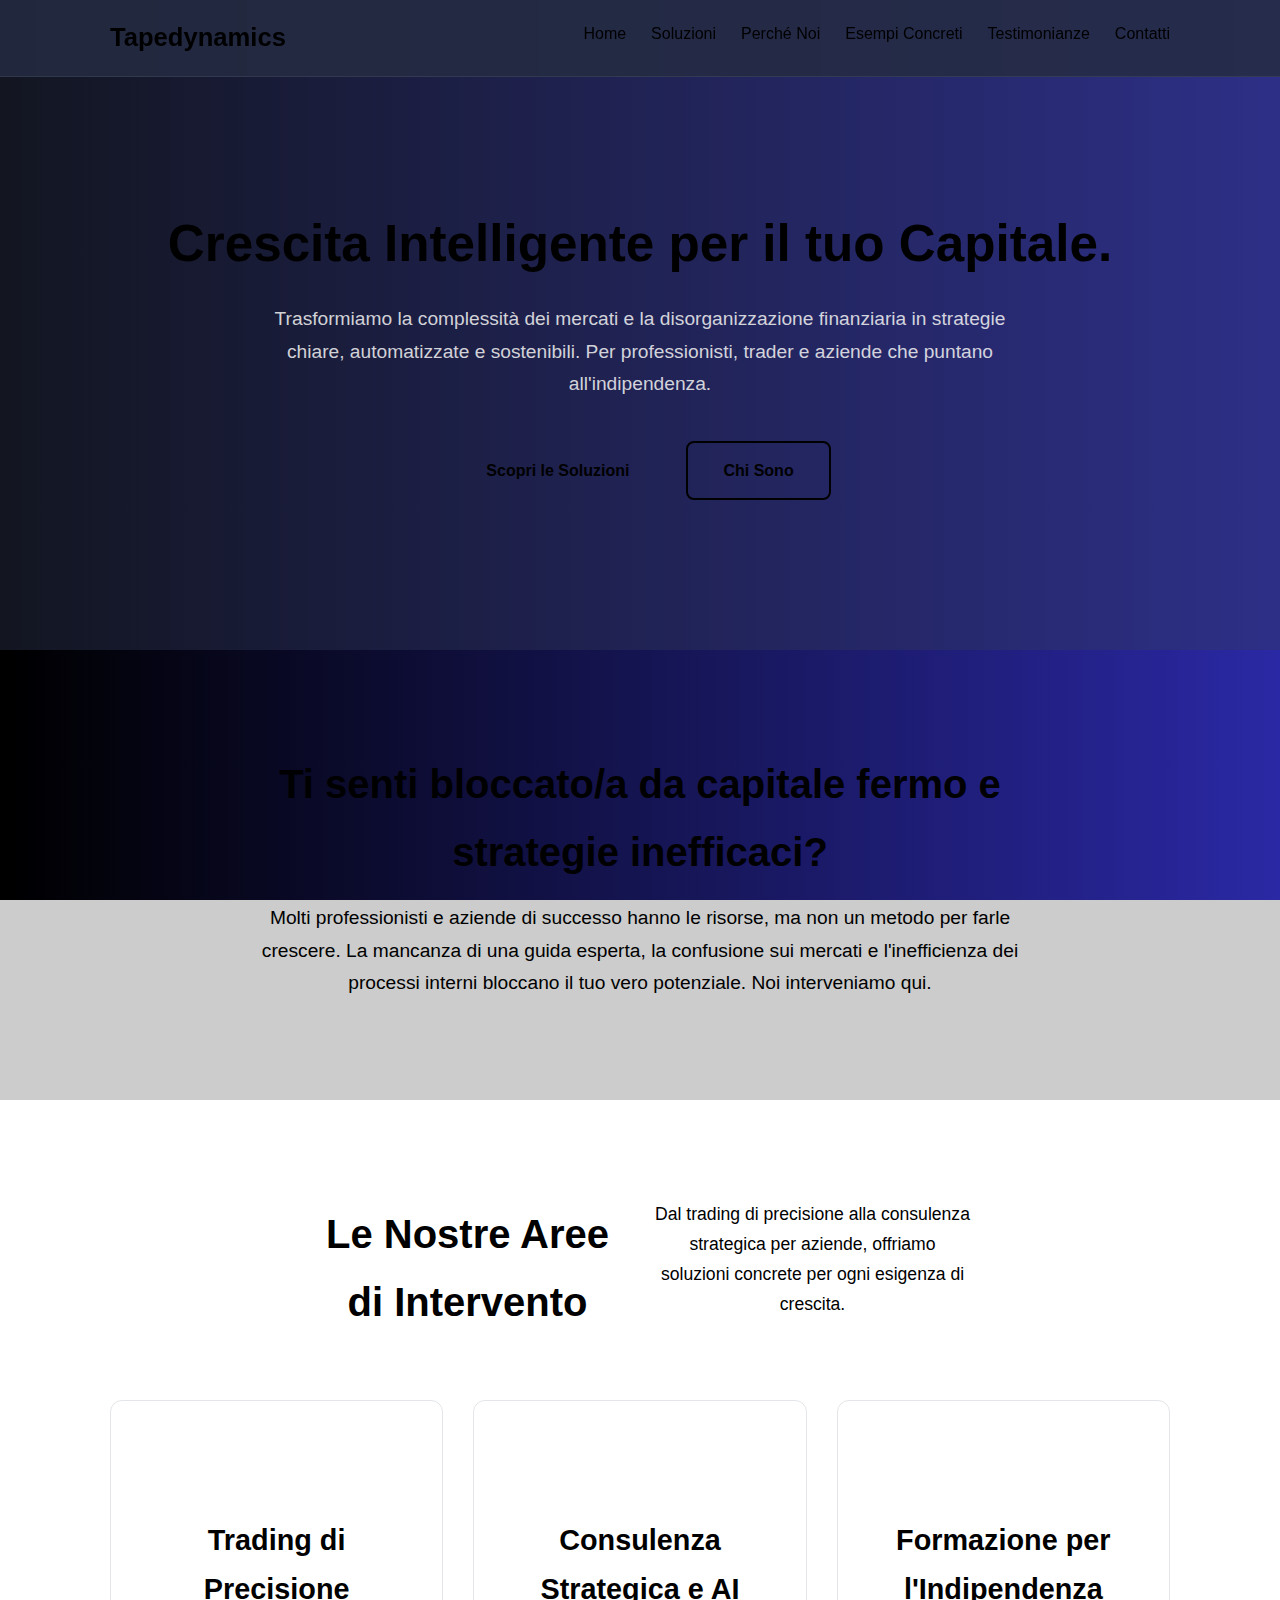
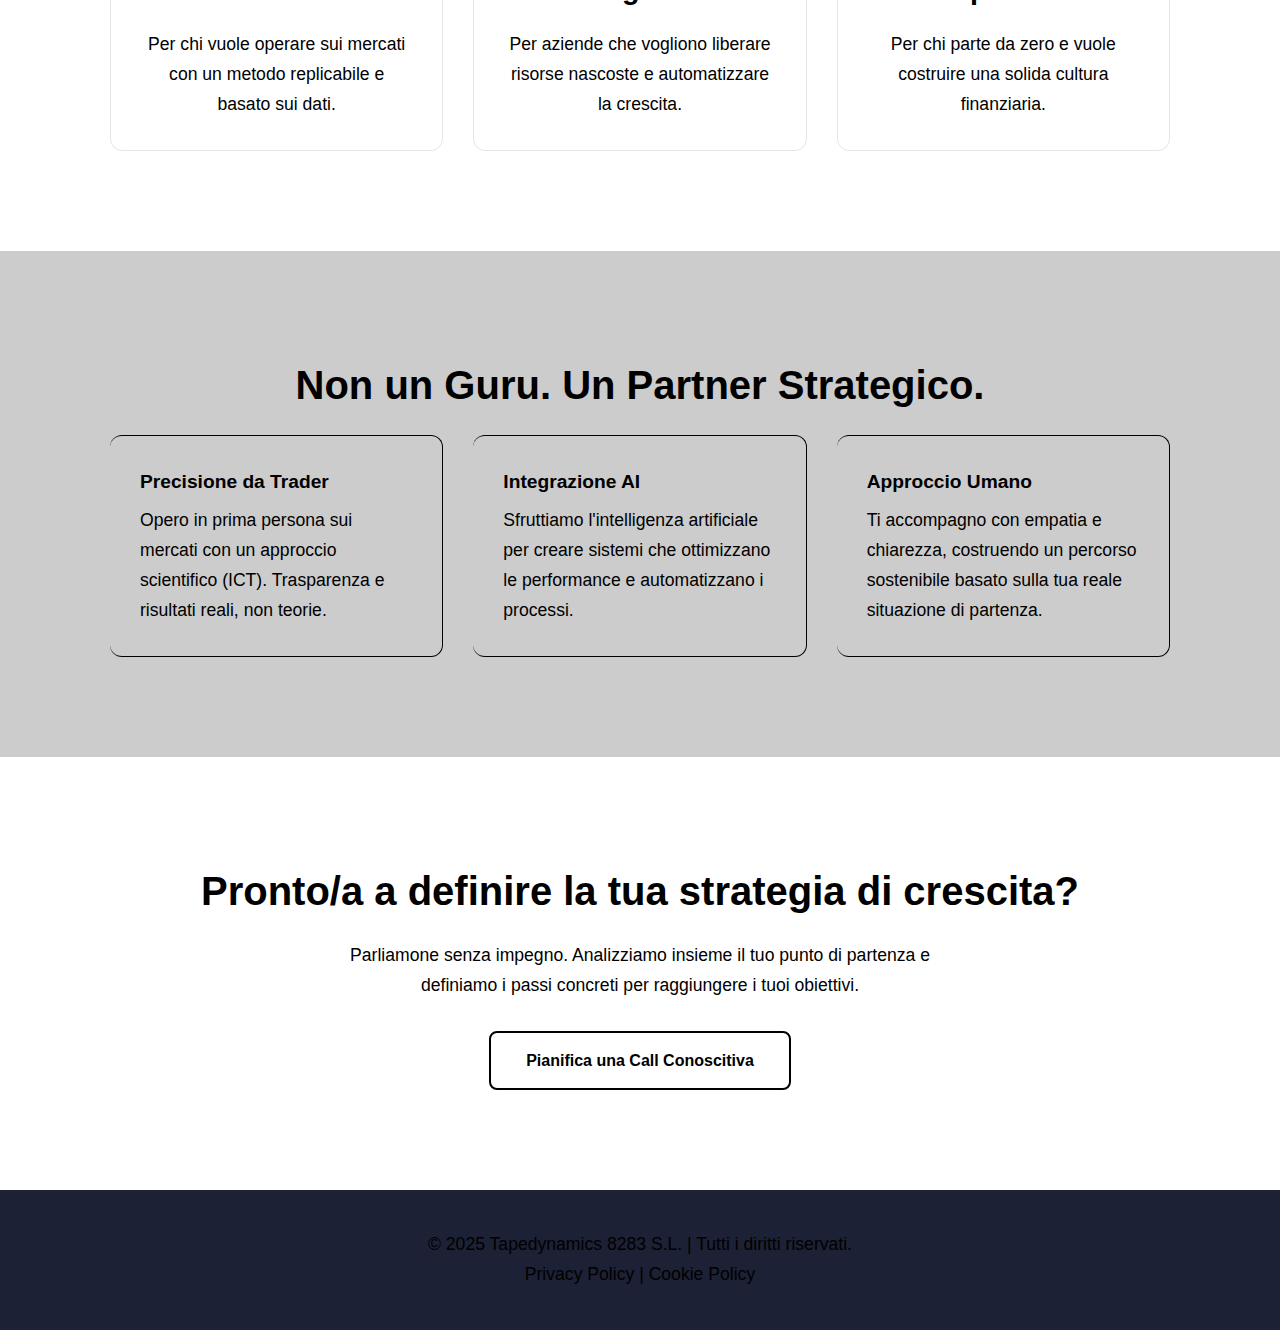
<file: index.html>
<!DOCTYPE html>
<html lang="it">
<head>
    <meta charset="UTF-8">
    <meta name="viewport" content="width=device-width, initial-scale=1.0">
    <title>Tapedynamics - Crescita Intelligente per il tuo Capitale</title>
    <link rel="stylesheet" href="css/style.css">
</head>
<body>

    <!-- Header di Navigazione (Comune a tutte le pagine) -->
    <header class="main-header">
        <div class="container">
            <a href="index.html" class="logo">Tapedynamics</a>
            <nav class="main-nav">
                <ul>
                    <li><a href="index.html" class="active">Home</a></li>
                    <li><a href="soluzioni.html">Soluzioni</a></li>
                    <li><a href="perche-noi.html">Perché Noi</a></li>
                    <li><a href="esempi-concreti.html">Esempi Concreti</a></li>
                    <li><a href="testimonianze.html">Testimonianze</a></li>
                    <li><a href="contatti.html">Contatti</a></li>
                </ul>
            </nav>
        </div>
    </header>

    <main>
        <!-- Sezione Principale (Hero) -->
        <section id="home" class="hero-section">
            <div class="container">
                <h1>Crescita <span class="highlight-aqua">Intelligente</span> per il tuo Capitale.</h1>
                <p class="subtitle">Trasformiamo la complessità dei mercati e la disorganizzazione finanziaria in strategie chiare, automatizzate e <span class="highlight-green">sostenibili</span>. Per professionisti, trader e aziende che puntano all'indipendenza.</p>
                <div class="cta-buttons">
                    <a href="soluzioni.html" class="btn btn-primary">Scopri le Soluzioni</a>
                    <a href="perche-noi.html" class="btn btn-secondary">Chi Sono</a>
                </div>
            </div>
        </section>

        <!-- Sezione: Il Problema -->
        <section class="problem-section">
            <div class="container">
                <h2>Ti senti bloccato/a da capitale fermo e strategie inefficaci?</h2>
                <p>Molti professionisti e aziende di successo hanno le risorse, ma non un metodo per farle crescere. La mancanza di una guida esperta, la confusione sui mercati e l'inefficienza dei processi interni bloccano il tuo vero potenziale. Noi interveniamo qui.</p>
            </div>
        </section>

        <!-- Sezione: Le Soluzioni (Teaser) -->
        <section id="solutions" class="solutions-section">
             <div class="container section-intro">
                <h2>Le Nostre Aree di Intervento</h2>
                <p>Dal trading di precisione alla consulenza strategica per aziende, offriamo soluzioni concrete per ogni esigenza di crescita.</p>
            </div>
            <div class="container">
                <div class="solution-box">
                    <div class="solution-icon icon-cyan"></div>
                    <h3>Trading di Precisione</h3>
                    <p>Per chi vuole operare sui mercati con un metodo replicabile e basato sui dati.</p>
                </div>
                <div class="solution-box">
                    <div class="solution-icon icon-aqua"></div>
                    <h3>Consulenza Strategica e AI</h3>
                    <p>Per aziende che vogliono liberare risorse nascoste e automatizzare la crescita.</p>
                </div>
                <div class="solution-box">
                    <div class="solution-icon icon-green"></div>
                    <h3>Formazione per l'Indipendenza</h3>
                    <p>Per chi parte da zero e vuole costruire una solida cultura finanziaria.</p>
                </div>
            </div>
        </section>

        <!-- Sezione: I Differenziatori (Teaser) -->
        <section id="differentiators" class="differentiators-section">
            <div class="container">
                 <h2>Non un Guru. Un Partner Strategico.</h2>
                <div class="differentiator-grid">
                    <div class="differentiator-item">
                        <h4>Precisione da Trader</h4>
                        <p>Opero in prima persona sui mercati con un approccio scientifico (ICT). Trasparenza e risultati reali, non teorie.</p>
                    </div>
                    <div class="differentiator-item">
                        <h4>Integrazione AI</h4>
                        <p>Sfruttiamo l'intelligenza artificiale per creare sistemi che ottimizzano le performance e automatizzano i processi.</p>
                    </div>
                    <div class="differentiator-item">
                        <h4>Approccio Umano</h4>
                        <p>Ti accompagno con empatia e chiarezza, costruendo un percorso sostenibile basato sulla tua reale situazione di partenza.</p>
                    </div>
                </div>
            </div>
        </section>

        <!-- Sezione: Call to Action Finale -->
        <section id="contact" class="final-cta-section">
            <div class="container">
                <h2>Pronto/a a definire la tua strategia di crescita?</h2>
                <p>Parliamone senza impegno. Analizziamo insieme il tuo punto di partenza e definiamo i passi concreti per raggiungere i tuoi obiettivi.</p>
                <a href="contatti.html" class="btn btn-primary">Pianifica una Call Conoscitiva</a>
            </div>
        </section>
    </main>

    <!-- Footer (Comune a tutte le pagine) -->
    <footer class="main-footer">
        <div class="container">
            <p>&copy; 2025 Tapedynamics 8283 S.L. | Tutti i diritti riservati.</p>
            <p><a href="#">Privacy Policy</a> | <a href="#">Cookie Policy</a></p>
        </div>
    </footer>

</body>
</html>
<!-- ============================================================ -->
<!-- FINE FILE: index.html                                        -->
<!-- ============================================================ -->
</file>
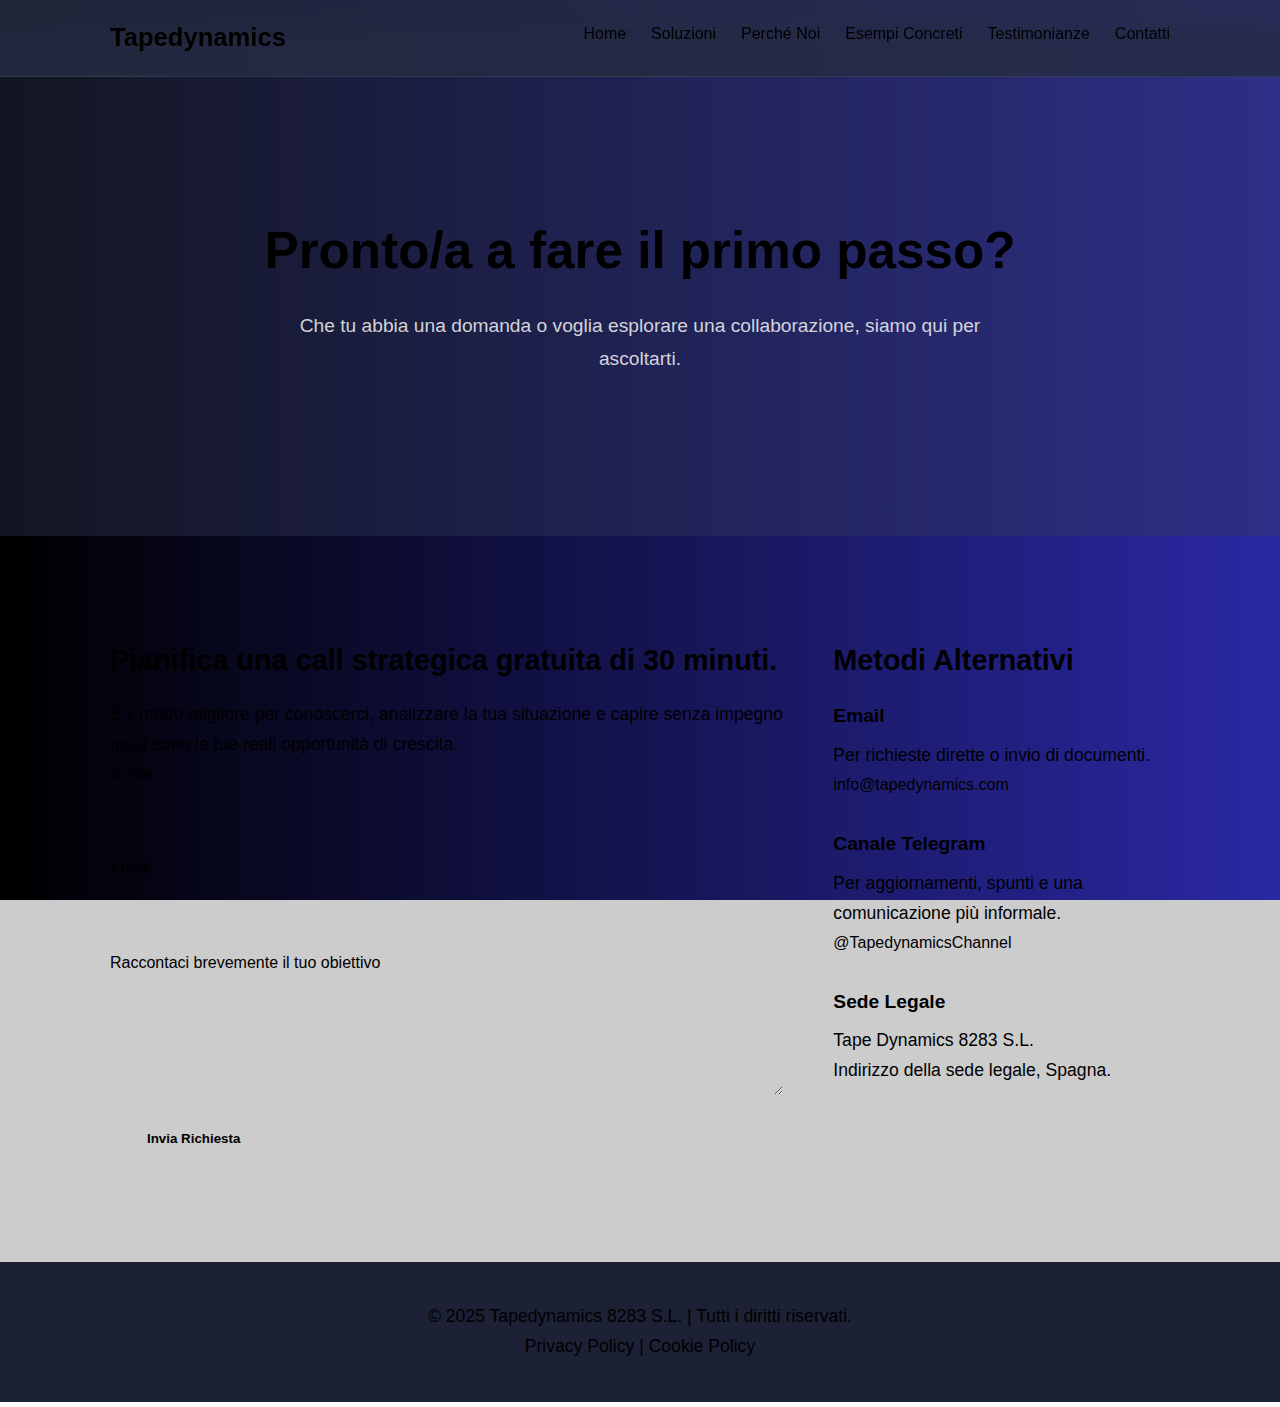
<file: contatti.html>
!-- ============================================================ -->
<!-- FILE: contatti.html                                          -->
<!-- ============================================================ -->
<!DOCTYPE html>
<html lang="it">
<head>
    <meta charset="UTF-8">
    <meta name="viewport" content="width=device-width, initial-scale=1.0">
    <title>Contatti - Tapedynamics</title>
    <link rel="stylesheet" href="css/style.css">
</head>
<body>

    <!-- Header di Navigazione -->
    <header class="main-header">
        <div class="container">
            <a href="index.html" class="logo">Tapedynamics</a>
            <nav class="main-nav">
                <ul>
                    <li><a href="index.html">Home</a></li>
                    <li><a href="soluzioni.html">Soluzioni</a></li>
                    <li><a href="perche-noi.html">Perché Noi</a></li>
                    <li><a href="esempi-concreti.html">Esempi Concreti</a></li>
                    <li><a href="testimonianze.html">Testimonianze</a></li>
                    <li><a href="contatti.html" class="active">Contatti</a></li>
                </ul>
            </nav>
        </div>
    </header>

    <main>
        <section class="page-hero-section">
            <div class="container">
                <h1>Pronto/a a fare il primo passo?</h1>
                <p class="subtitle">Che tu abbia una domanda o voglia esplorare una collaborazione, siamo qui per ascoltarti.</p>
            </div>
        </section>

        <section class="content-section">
            <div class="container contact-container">
                <div class="contact-form-wrapper">
                    <h3>Pianifica una call strategica gratuita di 30 minuti.</h3>
                    <p>È il modo migliore per conoscerci, analizzare la tua situazione e capire senza impegno quali sono le tue reali opportunità di crescita.</p>
                    <form class="contact-form">
                        <div class="form-group">
                            <label for="name">Nome</label>
                            <input type="text" id="name" name="name" required>
                        </div>
                        <div class="form-group">
                            <label for="email">Email</label>
                            <input type="email" id="email" name="email" required>
                        </div>
                        <div class="form-group">
                            <label for="message">Raccontaci brevemente il tuo obiettivo</label>
                            <textarea id="message" name="message" rows="5" required></textarea>
                        </div>
                        <button type="submit" class="btn btn-primary">Invia Richiesta</button>
                    </form>
                </div>
                <div class="contact-info-wrapper">
                    <h3>Metodi Alternativi</h3>
                    <div class="contact-info-item">
                        <h4>Email</h4>
                        <p>Per richieste dirette o invio di documenti.</p>
                        <a href="mailto:info@tapedynamics.com">info@tapedynamics.com</a>
                    </div>
                    <div class="contact-info-item">
                        <h4>Canale Telegram</h4>
                        <p>Per aggiornamenti, spunti e una comunicazione più informale.</p>
                        <a href="#">@TapedynamicsChannel</a>
                    </div>
                     <div class="contact-info-item">
                        <h4>Sede Legale</h4>
                        <p>Tape Dynamics 8283 S.L.</p>
                        <p>Indirizzo della sede legale, Spagna.</p>
                    </div>
                </div>
            </div>
        </section>

    </main>

    <!-- Footer -->
    <footer class="main-footer">
        <div class="container">
            <p>&copy; 2025 Tapedynamics 8283 S.L. | Tutti i diritti riservati.</p>
            <p><a href="#">Privacy Policy</a> | <a href="#">Cookie Policy</a></p>
        </div>
    </footer>

</body>
</html>
<!-- ============================================================ -->
<!-- FINE FILE: contatti.html                                     -->
<!-- ============================================================ -->
</file>
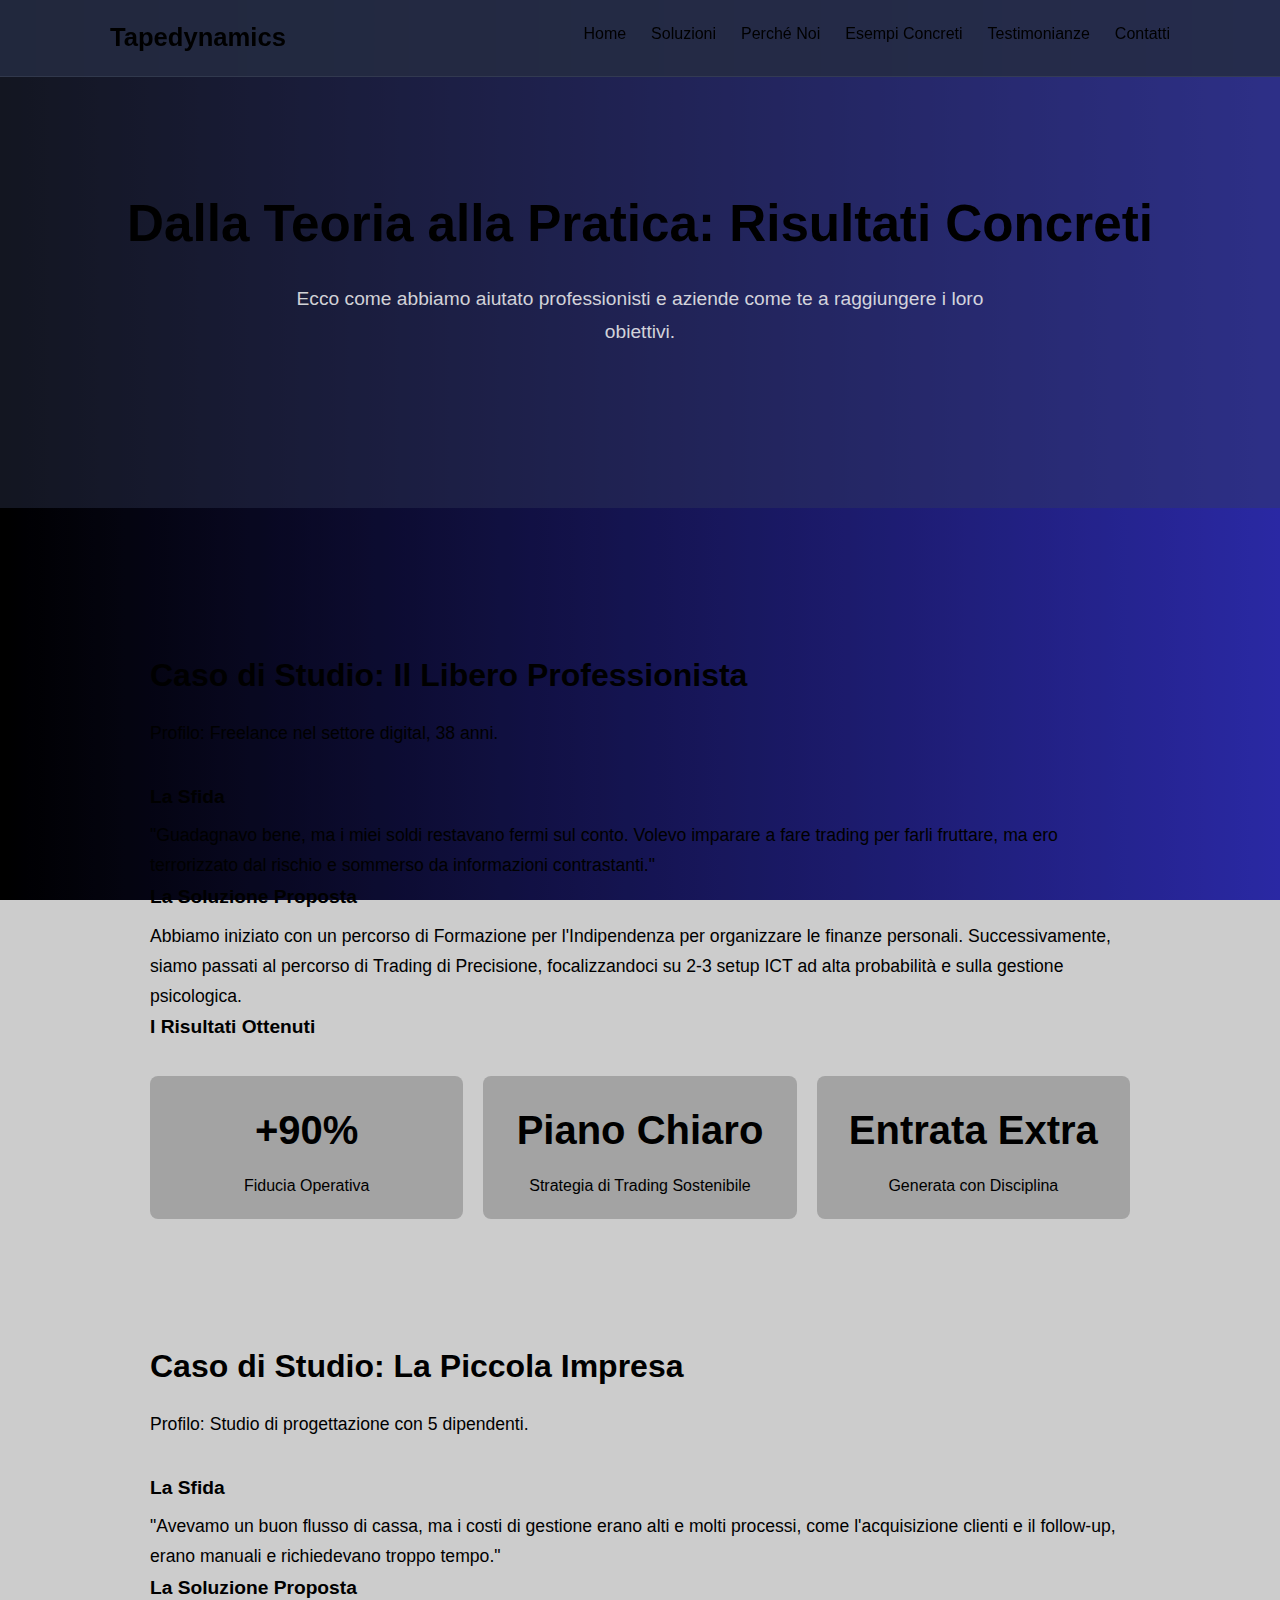
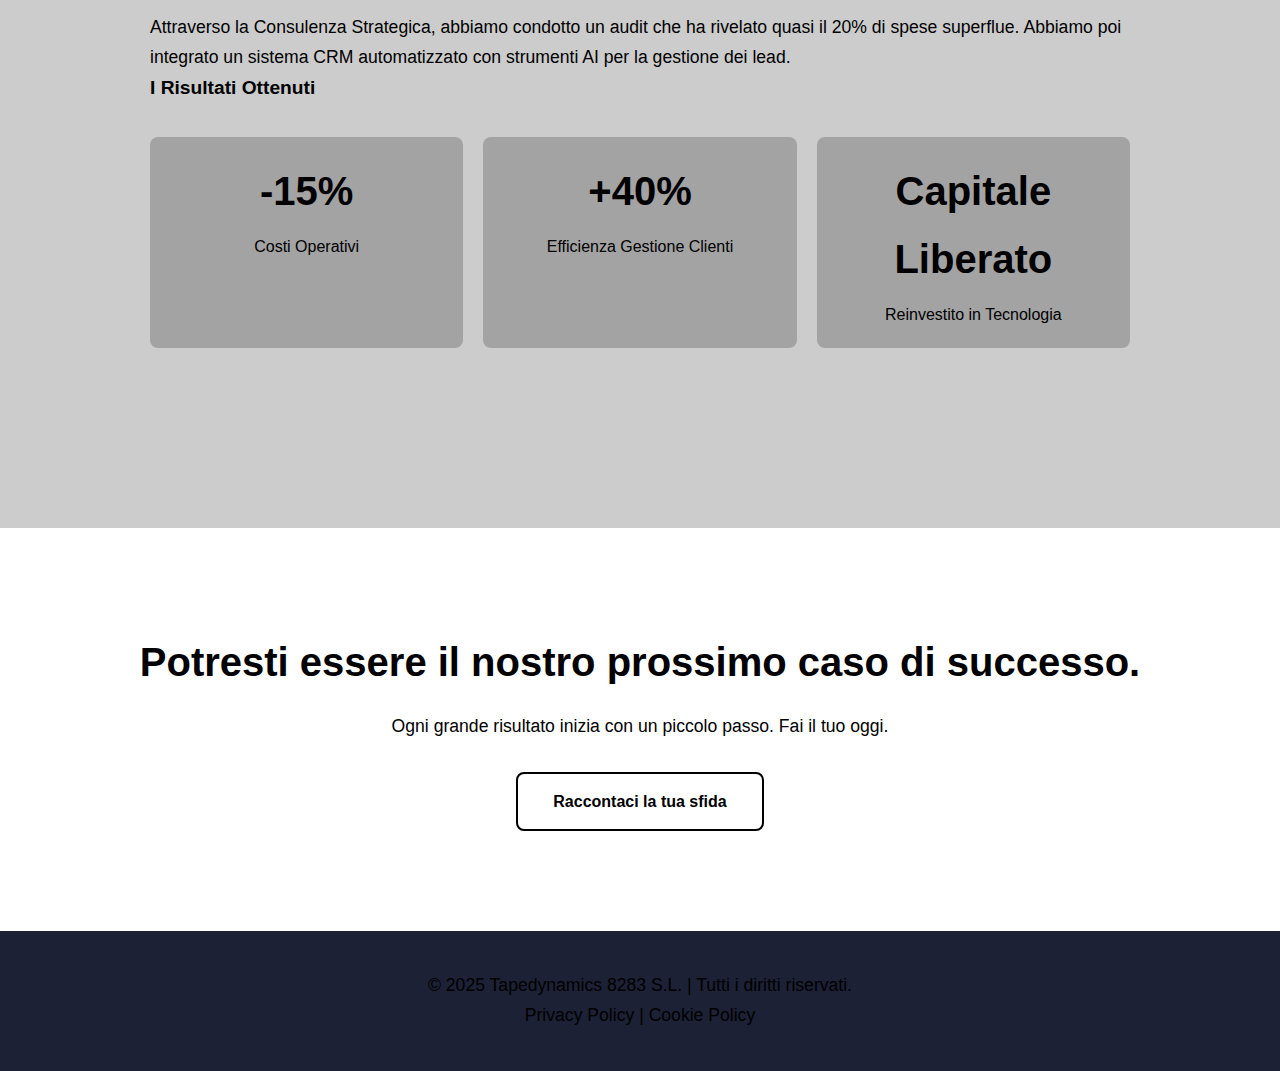
<file: esempi-concreti.html>
<!-- ============================================================ -->
<!-- FILE: esempi-concreti.html                                   -->
<!-- ============================================================ -->
<!DOCTYPE html>
<html lang="it">
<head>
    <meta charset="UTF-8">
    <meta name="viewport" content="width=device-width, initial-scale=1.0">
    <title>Esempi Concreti - Tapedynamics</title>
    <link rel="stylesheet" href="css/style.css">
</head>
<body>

    <!-- Header di Navigazione -->
    <header class="main-header">
        <div class="container">
            <a href="index.html" class="logo">Tapedynamics</a>
            <nav class="main-nav">
                <ul>
                    <li><a href="index.html">Home</a></li>
                    <li><a href="soluzioni.html">Soluzioni</a></li>
                    <li><a href="perche-noi.html">Perché Noi</a></li>
                    <li><a href="esempi-concreti.html" class="active">Esempi Concreti</a></li>
                    <li><a href="testimonianze.html">Testimonianze</a></li>
                    <li><a href="contatti.html">Contatti</a></li>
                </ul>
            </nav>
        </div>
    </header>

    <main>
        <section class="page-hero-section">
            <div class="container">
                <h1>Dalla Teoria alla Pratica: Risultati Concreti</h1>
                <p class="subtitle">Ecco come abbiamo aiutato professionisti e aziende come te a raggiungere i loro obiettivi.</p>
            </div>
        </section>

        <section class="content-section">
            <div class="container">
                <!-- Caso di Studio 1 -->
                <div class="case-study-box">
                    <h3>Caso di Studio: Il Libero Professionista</h3>
                    <p class="case-study-profile"><strong>Profilo:</strong> Freelance nel settore digital, 38 anni.</p>
                    <div class="case-study-content">
                        <h4>La Sfida</h4>
                        <p>"Guadagnavo bene, ma i miei soldi restavano fermi sul conto. Volevo imparare a fare trading per farli fruttare, ma ero terrorizzato dal rischio e sommerso da informazioni contrastanti."</p>
                        <h4>La Soluzione Proposta</h4>
                        <p>Abbiamo iniziato con un percorso di <strong>Formazione per l'Indipendenza</strong> per organizzare le finanze personali. Successivamente, siamo passati al percorso di <strong>Trading di Precisione</strong>, focalizzandoci su 2-3 setup ICT ad alta probabilità e sulla gestione psicologica.</p>
                        <h4>I Risultati Ottenuti</h4>
                        <div class="results-grid">
                            <div class="result-item">
                                <span class="result-value highlight-green">+90%</span>
                                <span class="result-label">Fiducia Operativa</span>
                            </div>
                            <div class="result-item">
                                <span class="result-value highlight-aqua">Piano Chiaro</span>
                                <span class="result-label">Strategia di Trading Sostenibile</span>
                            </div>
                             <div class="result-item">
                                <span class="result-value highlight-cyan">Entrata Extra</span>
                                <span class="result-label">Generata con Disciplina</span>
                            </div>
                        </div>
                    </div>
                </div>

                <!-- Caso di Studio 2 -->
                <div class="case-study-box">
                    <h3>Caso di Studio: La Piccola Impresa</h3>
                    <p class="case-study-profile"><strong>Profilo:</strong> Studio di progettazione con 5 dipendenti.</p>
                    <div class="case-study-content">
                        <h4>La Sfida</h4>
                        <p>"Avevamo un buon flusso di cassa, ma i costi di gestione erano alti e molti processi, come l'acquisizione clienti e il follow-up, erano manuali e richiedevano troppo tempo."</p>
                        <h4>La Soluzione Proposta</h4>
                        <p>Attraverso la <strong>Consulenza Strategica</strong>, abbiamo condotto un audit che ha rivelato quasi il 20% di spese superflue. Abbiamo poi integrato un sistema CRM automatizzato con strumenti AI per la gestione dei lead.</p>
                        <h4>I Risultati Ottenuti</h4>
                        <div class="results-grid">
                            <div class="result-item">
                                <span class="result-value highlight-green">-15%</span>
                                <span class="result-label">Costi Operativi</span>
                            </div>
                            <div class="result-item">
                                <span class="result-value highlight-aqua">+40%</span>
                                <span class="result-label">Efficienza Gestione Clienti</span>
                            </div>
                             <div class="result-item">
                                <span class="result-value highlight-cyan">Capitale Liberato</span>
                                <span class="result-label">Reinvestito in Tecnologia</span>
                            </div>
                        </div>
                    </div>
                </div>
            </div>
        </section>

        <!-- Sezione CTA -->
        <section class="final-cta-section">
            <div class="container">
                <h2>Potresti essere il nostro prossimo caso di successo.</h2>
                <p>Ogni grande risultato inizia con un piccolo passo. Fai il tuo oggi.</p>
                <a href="contatti.html" class="btn btn-primary">Raccontaci la tua sfida</a>
            </div>
        </section>
    </main>

    <!-- Footer -->
    <footer class="main-footer">
        <div class="container">
            <p>&copy; 2025 Tapedynamics 8283 S.L. | Tutti i diritti riservati.</p>
            <p><a href="#">Privacy Policy</a> | <a href="#">Cookie Policy</a></p>
        </div>
    </footer>

</body>
</html>
<!-- ============================================================ -->
<!-- FINE FILE: esempi-concreti.html                              -->
<!-- ============================================================ -->
</file>
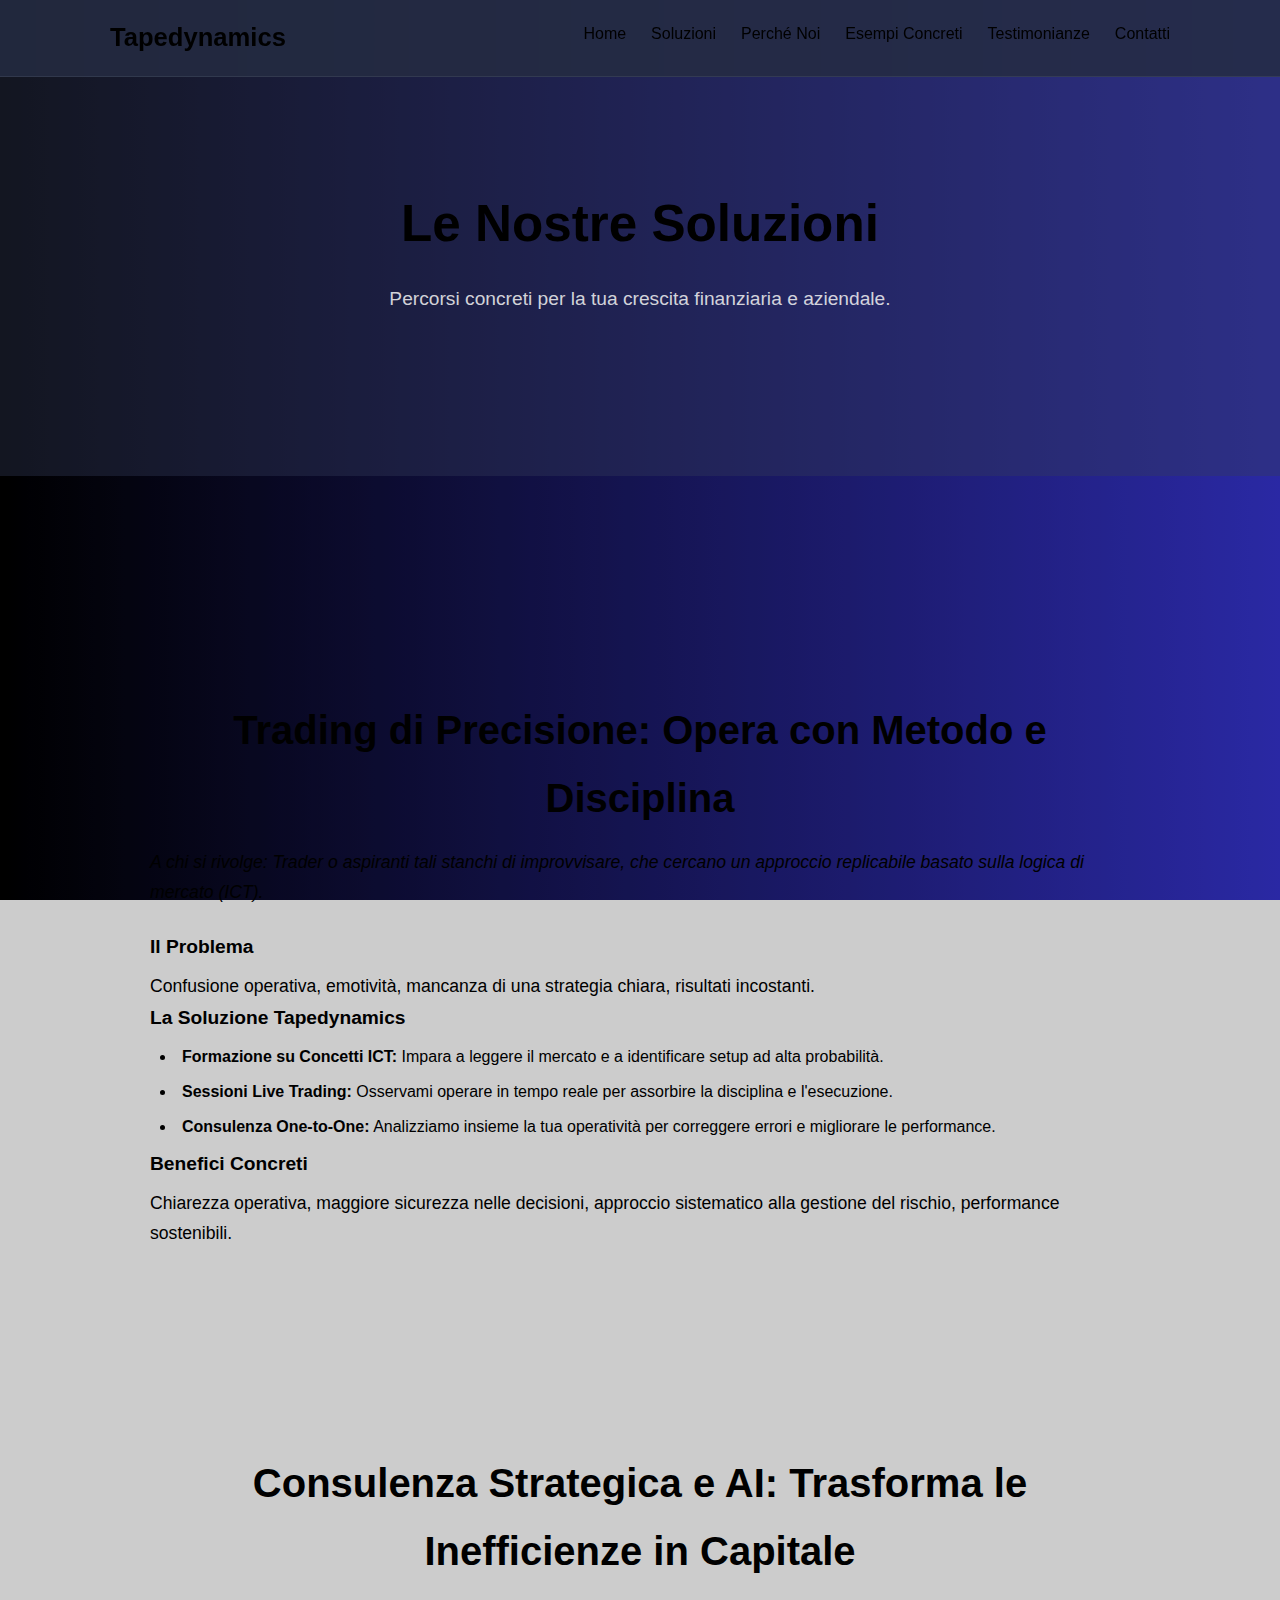
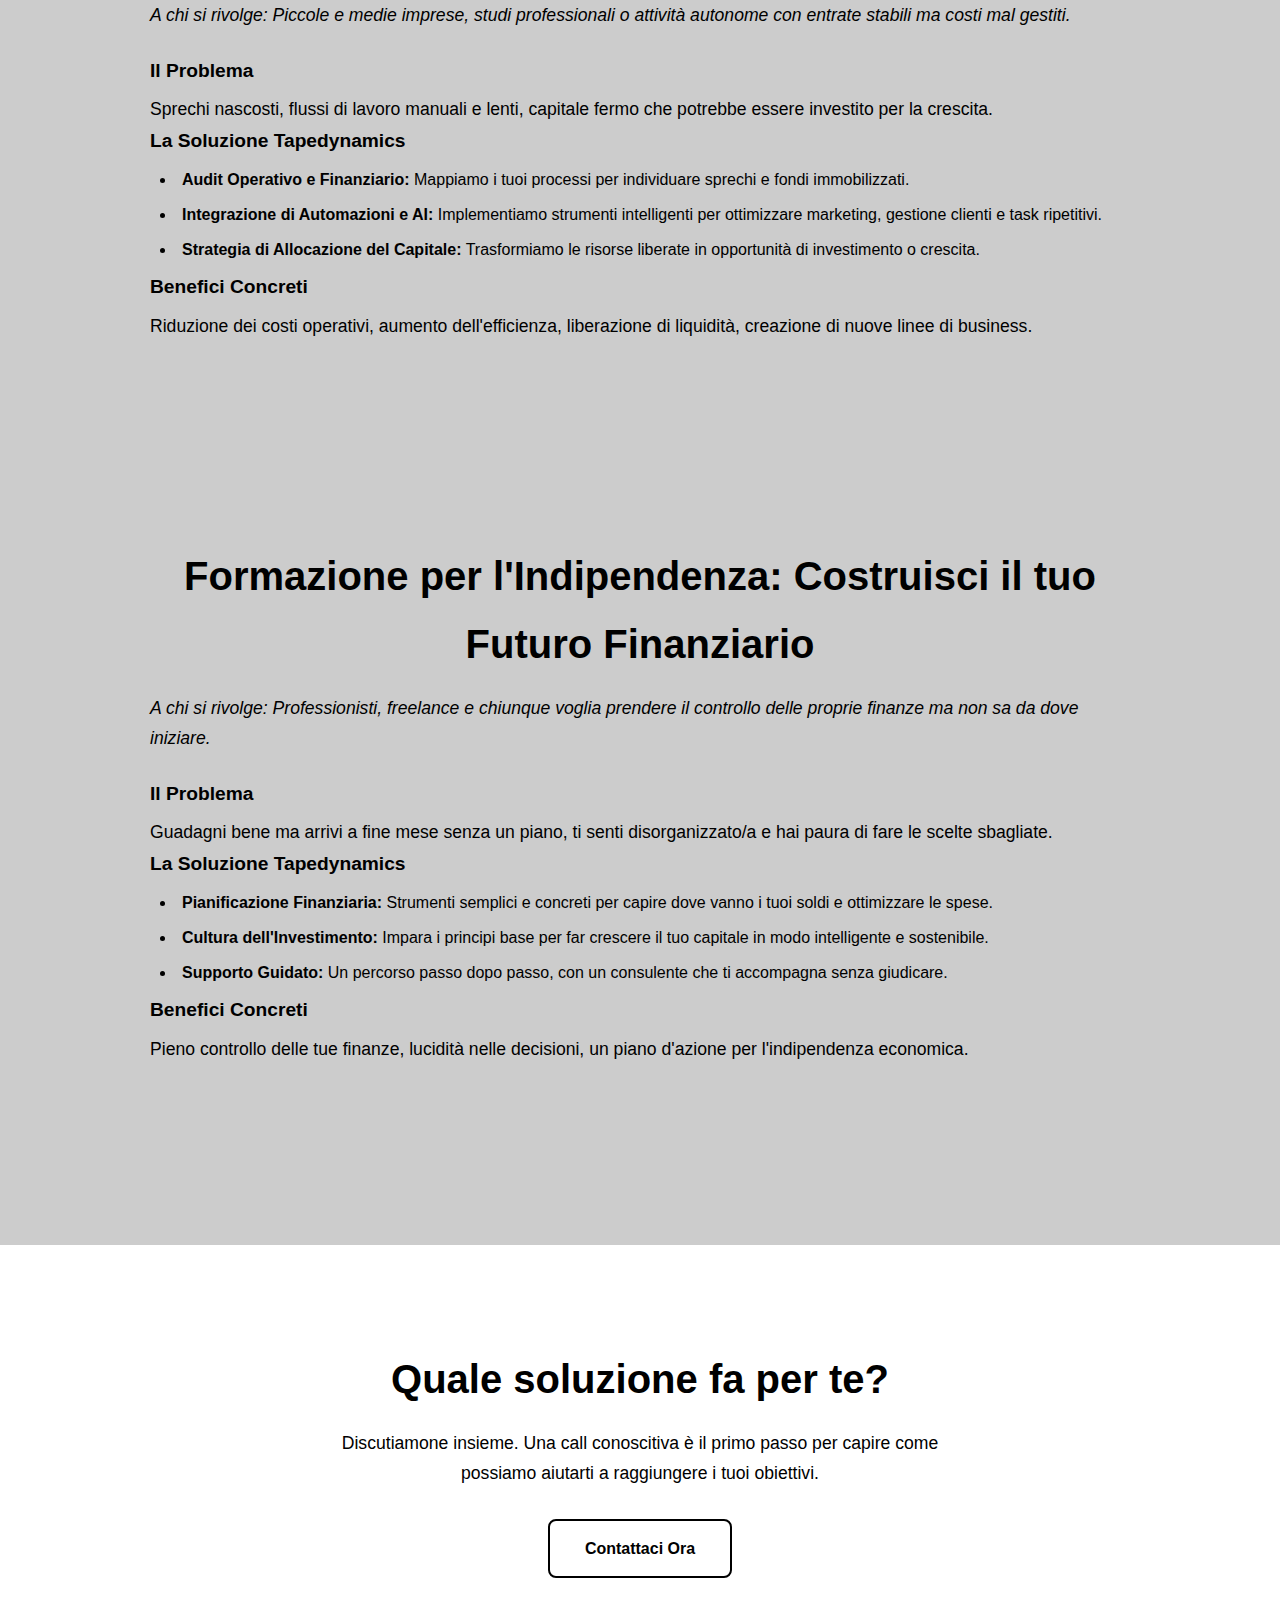
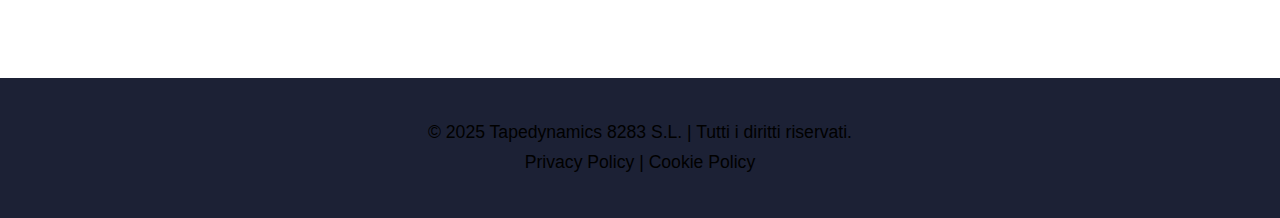
<file: soluzioni.html>
<!DOCTYPE html>
<html lang="it">
<head>
    <meta charset="UTF-8">
    <meta name="viewport" content="width=device-width, initial-scale=1.0">
    <title>Soluzioni - Tapedynamics</title>
    <link rel="stylesheet" href="css/style.css">
</head>
<body>

    <!-- Header di Navigazione -->
    <header class="main-header">
        <div class="container">
            <a href="index.html" class="logo">Tapedynamics</a>
            <nav class="main-nav">
                <ul>
                    <li><a href="index.html">Home</a></li>
                    <li><a href="soluzioni.html" class="active">Soluzioni</a></li>
                    <li><a href="perche-noi.html">Perché Noi</a></li>
                    <li><a href="esempi-concreti.html">Esempi Concreti</a></li>
                    <li><a href="testimonianze.html">Testimonianze</a></li>
                    <li><a href="contatti.html">Contatti</a></li>
                </ul>
            </nav>
        </div>
    </header>

    <main>
        <section class="page-hero-section">
            <div class="container">
                <h1>Le Nostre Soluzioni</h1>
                <p class="subtitle">Percorsi concreti per la tua crescita finanziaria e aziendale.</p>
            </div>
        </section>

        <section class="content-section">
            <div class="container">
                <!-- Soluzione 1 -->
                <div class="solution-detailed-box">
                    <div class="solution-icon icon-cyan"></div>
                    <h2>Trading di Precisione: Opera con Metodo e Disciplina</h2>
                    <p class="target-audience"><strong>A chi si rivolge:</strong> Trader o aspiranti tali stanchi di improvvisare, che cercano un approccio replicabile basato sulla logica di mercato (ICT).</p>
                    <h4>Il Problema</h4>
                    <p>Confusione operativa, emotività, mancanza di una strategia chiara, risultati incostanti.</p>
                    <h4>La Soluzione Tapedynamics</h4>
                    <ul>
                        <li><strong>Formazione su Concetti ICT:</strong> Impara a leggere il mercato e a identificare setup ad alta probabilità.</li>
                        <li><strong>Sessioni Live Trading:</strong> Osservami operare in tempo reale per assorbire la disciplina e l'esecuzione.</li>
                        <li><strong>Consulenza One-to-One:</strong> Analizziamo insieme la tua operatività per correggere errori e migliorare le performance.</li>
                    </ul>
                    <h4>Benefici Concreti</h4>
                    <p>Chiarezza operativa, maggiore sicurezza nelle decisioni, approccio sistematico alla gestione del rischio, performance sostenibili.</p>
                </div>

                <!-- Soluzione 2 -->
                <div class="solution-detailed-box">
                    <div class="solution-icon icon-aqua"></div>
                    <h2>Consulenza Strategica e AI: Trasforma le Inefficienze in Capitale</h2>
                    <p class="target-audience"><strong>A chi si rivolge:</strong> Piccole e medie imprese, studi professionali o attività autonome con entrate stabili ma costi mal gestiti.</p>
                    <h4>Il Problema</h4>
                    <p>Sprechi nascosti, flussi di lavoro manuali e lenti, capitale fermo che potrebbe essere investito per la crescita.</p>
                    <h4>La Soluzione Tapedynamics</h4>
                    <ul>
                        <li><strong>Audit Operativo e Finanziario:</strong> Mappiamo i tuoi processi per individuare sprechi e fondi immobilizzati.</li>
                        <li><strong>Integrazione di Automazioni e AI:</strong> Implementiamo strumenti intelligenti per ottimizzare marketing, gestione clienti e task ripetitivi.</li>
                        <li><strong>Strategia di Allocazione del Capitale:</strong> Trasformiamo le risorse liberate in opportunità di investimento o crescita.</li>
                    </ul>
                    <h4>Benefici Concreti</h4>
                    <p>Riduzione dei costi operativi, aumento dell'efficienza, liberazione di liquidità, creazione di nuove linee di business.</p>
                </div>

                <!-- Soluzione 3 -->
                <div class="solution-detailed-box">
                    <div class="solution-icon icon-green"></div>
                    <h2>Formazione per l'Indipendenza: Costruisci il tuo Futuro Finanziario</h2>
                    <p class="target-audience"><strong>A chi si rivolge:</strong> Professionisti, freelance e chiunque voglia prendere il controllo delle proprie finanze ma non sa da dove iniziare.</p>
                    <h4>Il Problema</h4>
                    <p>Guadagni bene ma arrivi a fine mese senza un piano, ti senti disorganizzato/a e hai paura di fare le scelte sbagliate.</p>
                    <h4>La Soluzione Tapedynamics</h4>
                    <ul>
                        <li><strong>Pianificazione Finanziaria:</strong> Strumenti semplici e concreti per capire dove vanno i tuoi soldi e ottimizzare le spese.</li>
                        <li><strong>Cultura dell'Investimento:</strong> Impara i principi base per far crescere il tuo capitale in modo intelligente e sostenibile.</li>
                        <li><strong>Supporto Guidato:</strong> Un percorso passo dopo passo, con un consulente che ti accompagna senza giudicare.</li>
                    </ul>
                    <h4>Benefici Concreti</h4>
                    <p>Pieno controllo delle tue finanze, lucidità nelle decisioni, un piano d'azione per l'indipendenza economica.</p>
                </div>
            </div>
        </section>
        
        <!-- Sezione CTA -->
        <section class="final-cta-section">
            <div class="container">
                <h2>Quale soluzione fa per te?</h2>
                <p>Discutiamone insieme. Una call conoscitiva è il primo passo per capire come possiamo aiutarti a raggiungere i tuoi obiettivi.</p>
                <a href="contatti.html" class="btn btn-primary">Contattaci Ora</a>
            </div>
        </section>
    </main>

    <!-- Footer -->
    <footer class="main-footer">
        <div class="container">
            <p>&copy; 2025 Tapedynamics 8283 S.L. | Tutti i diritti riservati.</p>
            <p><a href="#">Privacy Policy</a> | <a href="#">Cookie Policy</a></p>
        </div>
    </footer>

</body>
</html>
</file>
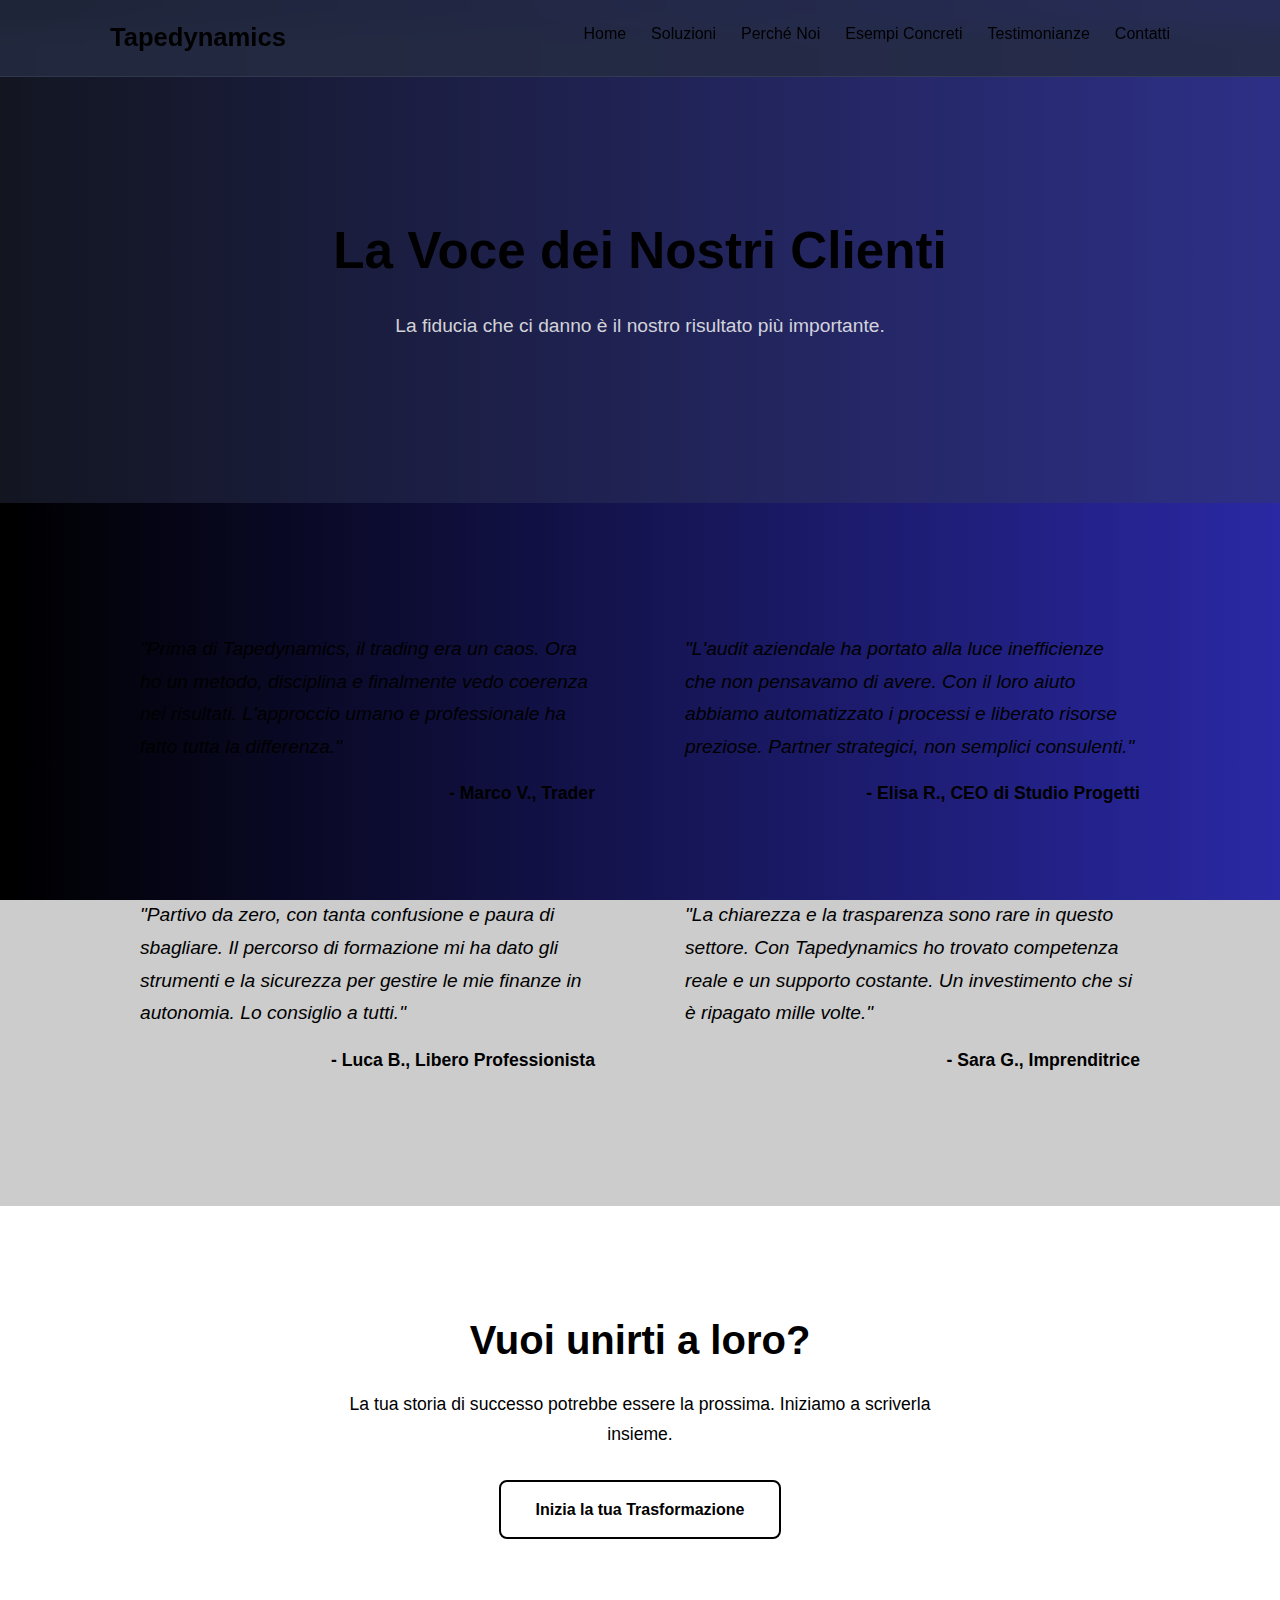
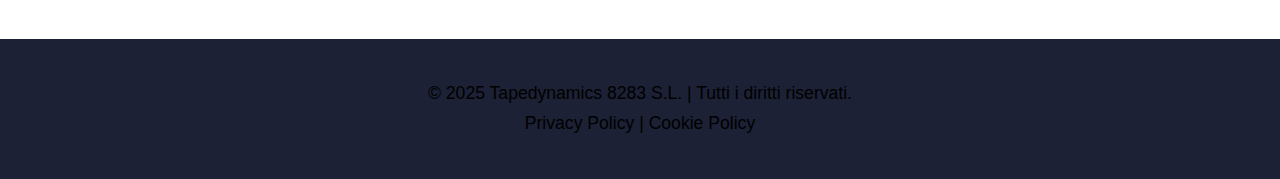
<file: testimonianze.html>
!DOCTYPE html>
<html lang="it">
<head>
    <meta charset="UTF-8">
    <meta name="viewport" content="width=device-width, initial-scale=1.0">
    <title>Testimonianze - Tapedynamics</title>
    <link rel="stylesheet" href="css/style.css">
</head>
<body>

    <!-- Header di Navigazione -->
    <header class="main-header">
        <div class="container">
            <a href="index.html" class="logo">Tapedynamics</a>
            <nav class="main-nav">
                <ul>
                    <li><a href="index.html">Home</a></li>
                    <li><a href="soluzioni.html">Soluzioni</a></li>
                    <li><a href="perche-noi.html">Perché Noi</a></li>
                    <li><a href="esempi-concreti.html">Esempi Concreti</a></li>
                    <li><a href="testimonianze.html" class="active">Testimonianze</a></li>
                    <li><a href="contatti.html">Contatti</a></li>
                </ul>
            </nav>
        </div>
    </header>

    <main>
        <section class="page-hero-section">
            <div class="container">
                <h1>La Voce dei Nostri Clienti</h1>
                <p class="subtitle">La fiducia che ci danno è il nostro risultato più importante.</p>
            </div>
        </section>

        <section class="content-section">
            <div class="container testimonials-grid">
                <!-- Testimonianza 1 -->
                <div class="testimonial-box">
                    <p class="testimonial-text">"Prima di Tapedynamics, il trading era un caos. Ora ho un metodo, disciplina e finalmente vedo coerenza nei risultati. L'approccio umano e professionale ha fatto tutta la differenza."</p>
                    <p class="testimonial-author">- Marco V., Trader</p>
                </div>
                <!-- Testimonianza 2 -->
                <div class="testimonial-box">
                    <p class="testimonial-text">"L'audit aziendale ha portato alla luce inefficienze che non pensavamo di avere. Con il loro aiuto abbiamo automatizzato i processi e liberato risorse preziose. Partner strategici, non semplici consulenti."</p>
                    <p class="testimonial-author">- Elisa R., CEO di Studio Progetti</p>
                </div>
                <!-- Testimonianza 3 -->
                <div class="testimonial-box">
                    <p class="testimonial-text">"Partivo da zero, con tanta confusione e paura di sbagliare. Il percorso di formazione mi ha dato gli strumenti e la sicurezza per gestire le mie finanze in autonomia. Lo consiglio a tutti."</p>
                    <p class="testimonial-author">- Luca B., Libero Professionista</p>
                </div>
                <!-- Testimonianza 4 -->
                 <div class="testimonial-box">
                    <p class="testimonial-text">"La chiarezza e la trasparenza sono rare in questo settore. Con Tapedynamics ho trovato competenza reale e un supporto costante. Un investimento che si è ripagato mille volte."</p>
                    <p class="testimonial-author">- Sara G., Imprenditrice</p>
                </div>
            </div>
        </section>

        <!-- Sezione CTA -->
        <section class="final-cta-section">
            <div class="container">
                <h2>Vuoi unirti a loro?</h2>
                <p>La tua storia di successo potrebbe essere la prossima. Iniziamo a scriverla insieme.</p>
                <a href="contatti.html" class="btn btn-primary">Inizia la tua Trasformazione</a>
            </div>
        </section>
    </main>

    <!-- Footer -->
    <footer class="main-footer">
        <div class="container">
            <p>&copy; 2025 Tapedynamics 8283 S.L. | Tutti i diritti riservati.</p>
            <p><a href="#">Privacy Policy</a> | <a href="#">Cookie Policy</a></p>
        </div>
    </footer>

</body>
</html>
</file>
<file: css/style.css>
<style>
/* --- GLOBAL STYLES & COLOR PALETTE --- */
:root {
    --dark-navy: #252B42;
    --slate-gray: #737B8C;
    --electric-cyan: #36D7D9;
    --lime-green: #B8E986;
    --aqua-mint: #66D9B8;
    --text-light: #F4F4F4;
    --text-dark: #252B42;
    --background-section: #2c3350;
}

/* --- Reset e Stili di Base --- */
* {
    margin: 0;
    padding: 0;
    box-sizing: border-box;
}

html {
    scroll-behavior: smooth;
}

body {
    font-family: 'Poppins', sans-serif;
    background: linear-gradient(90deg, #000000, #3533cd);
    background-attachment: fixed;
    color: var(--text-light);
    line-height: 1.7;
}

.container {
    max-width: 1100px;
    margin: 0 auto;
    padding: 0 20px;
}

h1, h2, h3, h4 {
    font-weight: 600;
    color: var(--text-light);
}

h1 { font-size: 3.2rem; margin-bottom: 1rem; }
h2 { font-size: 2.5rem; text-align: center; margin-bottom: 1rem; }
h3 { font-size: 1.8rem; margin-bottom: 1rem; }
h4 { font-size: 1.2rem; margin-bottom: 0.5rem; }
p { font-size: 1.1rem; font-weight: 300; }
ul { list-style-position: inside; padding-left: 10px; }
li { margin-bottom: 0.5rem; }

section {
    padding: 100px 0;
}

.section-intro {
    text-align: center;
    max-width: 700px;
    margin: 0 auto 3rem auto;
}
.section-intro p {
    color: var(--slate-gray);
}


/* --- HEADER & NAVIGATION --- */
.main-header {
    background-color: rgba(37, 43, 66, 0.85);
    backdrop-filter: blur(10px);
    -webkit-backdrop-filter: blur(10px);
    border-bottom: 1px solid rgba(115, 123, 140, 0.2);
    padding: 1rem 0;
    position: fixed;
    width: 100%;
    top: 0;
    z-index: 1000;
}

.main-header .container {
    display: flex;
    justify-content: space-between;
    align-items: center;
}

.logo {
    font-size: 1.6rem;
    font-weight: 700;
    color: var(--text-light);
    text-decoration: none;
}

.main-nav ul {
    list-style: none;
    display: flex;
}

.main-nav li {
    margin-left: 25px;
}

.main-nav a {
    color: var(--text-light);
    text-decoration: none;
    font-weight: 400;
    transition: color 0.3s ease;
    position: relative;
    padding-bottom: 5px;
}

.main-nav a::after {
    content: '';
    position: absolute;
    width: 0;
    height: 2px;
    bottom: 0;
    left: 0;
    background-color: var(--electric-cyan);
    transition: width 0.3s ease;
}

.main-nav a:hover::after, .main-nav a.active::after {
    width: 100%;
}

.main-nav a:hover, .main-nav a.active {
    color: var(--electric-cyan);
}


/* --- SEZIONI GENERICHE E BOTTONI --- */
.hero-section, .page-hero-section {
    padding-top: 200px;
    padding-bottom: 150px;
    text-align: center;
    background-color: rgba(37, 43, 66, 0.5);
}
.page-hero-section {
    padding-top: 180px;
    padding-bottom: 120px;
}

.subtitle {
    max-width: 750px;
    margin: 0 auto 40px auto;
    font-size: 1.2rem;
    color: rgba(244, 244, 244, 0.85);
}

.highlight-aqua { color: var(--aqua-mint); }
.highlight-green { color: var(--lime-green); }
.highlight-cyan { color: var(--electric-cyan); }

.cta-buttons {
    display: flex;
    justify-content: center;
    gap: 20px;
    flex-wrap: wrap;
}

.btn {
    display: inline-block;
    padding: 14px 35px;
    border-radius: 8px;
    text-decoration: none;
    font-weight: 600;
    transition: all 0.3s ease;
    border: 2px solid transparent;
    cursor: pointer;
}

.btn-primary {
    background-color: var(--electric-cyan);
    color: var(--text-dark);
}

.btn-primary:hover {
    transform: translateY(-5px);
    box-shadow: 0 8px 20px rgba(54, 215, 217, 0.3);
}

.btn-secondary {
    border-color: var(--electric-cyan);
    color: var(--electric-cyan);
}

.btn-secondary:hover {
    background-color: var(--electric-cyan);
    color: var(--text-dark);
    transform: translateY(-5px);
}

.problem-section, .differentiators-section {
    background-color: rgba(0,0,0,0.2);
}
.problem-section .container { max-width: 800px; text-align: center; }
.problem-section p { color: var(--slate-gray); font-size: 1.2rem; }

.solutions-section .container, .differentiator-grid {
    display: grid;
    grid-template-columns: repeat(auto-fit, minmax(300px, 1fr));
    gap: 30px;
}
.solution-box, .differentiator-item {
    background-color: var(--background-section);
    padding: 30px;
    border-radius: 12px;
    border: 1px solid rgba(115, 123, 140, 0.2);
    transition: transform 0.3s ease, box-shadow 0.3s ease;
}
.solution-box:hover { transform: translateY(-10px); box-shadow: 0 10px 30px rgba(0,0,0,0.3); }
.solution-box { text-align: center; }
.solution-icon { width: 60px; height: 60px; border-radius: 50%; margin: 0 auto 25px auto; }
.icon-cyan { background-color: var(--electric-cyan); }
.icon-aqua { background-color: var(--aqua-mint); }
.icon-green { background-color: var(--lime-green); }

.differentiator-item { border-left: 5px solid var(--slate-gray); }
.differentiator-item:nth-child(1) { border-color: var(--electric-cyan); }
.differentiator-item:nth-child(2) { border-color: var(--aqua-mint); }
.differentiator-item:nth-child(3) { border-color: var(--lime-green); }
.differentiator-item p { color: var(--slate-gray); }

.final-cta-section {
    background: linear-gradient(45deg, var(--electric-cyan), var(--aqua-mint));
    text-align: center;
}
.final-cta-section h2, .final-cta-section p { color: var(--dark-navy); }
.final-cta-section p { max-width: 600px; margin: 0 auto 30px auto; }
.final-cta-section .btn-primary {
    background-color: var(--dark-navy);
    color: var(--text-light);
    border-color: var(--dark-navy);
}
.final-cta-section .btn-primary:hover {
    background-color: var(--text-light);
    color: var(--dark-navy);
    border-color: var(--dark-navy);
    box-shadow: 0 8px 20px rgba(37, 43, 66, 0.3);
}


/* --- STILI PAGINE INTERNE --- */
.content-section {
    background-color: rgba(0,0,0,0.2);
}
.solution-detailed-box, .case-study-box {
    background-color: var(--background-section);
    padding: 40px;
    border-radius: 12px;
    margin-bottom: 40px;
}
.solution-detailed-box .solution-icon { margin: 0 0 20px 0; }
.target-audience { color: var(--slate-gray); font-style: italic; margin-bottom: 1.5rem; }

.about-us-content { display: flex; gap: 40px; align-items: center; }
.about-us-text { flex: 1; }
.about-us-image img { max-width: 100%; border-radius: 12px; }

.case-study-box h3 { font-size: 2rem; }
.case-study-profile { color: var(--slate-gray); margin-bottom: 2rem; }
.results-grid { display: grid; grid-template-columns: repeat(auto-fit, minmax(200px, 1fr)); gap: 20px; margin-top: 2rem; text-align: center; }
.result-item { background-color: rgba(0,0,0,0.2); padding: 20px; border-radius: 8px; }
.result-value { display: block; font-size: 2.5rem; font-weight: 700; margin-bottom: 0.5rem; }
.result-label { color: var(--slate-gray); }

.testimonials-grid { display: grid; grid-template-columns: repeat(auto-fit, minmax(400px, 1fr)); gap: 30px; }
.testimonial-box { background-color: var(--background-section); padding: 30px; border-radius: 12px; border-left: 5px solid var(--electric-cyan); }
.testimonial-text { font-size: 1.2rem; font-style: italic; margin-bottom: 1rem; }
.testimonial-author { text-align: right; font-weight: 600; color: var(--aqua-mint); }

.contact-container { display: flex; gap: 50px; }
.contact-form-wrapper { flex: 2; }
.contact-info-wrapper { flex: 1; }
.form-group { margin-bottom: 20px; }
.form-group label { display: block; margin-bottom: 5px; color: var(--slate-gray); }
.form-group input, .form-group textarea {
    width: 100%;
    padding: 12px;
    border-radius: 8px;
    border: 1px solid var(--slate-gray);
    background-color: var(--dark-navy);
    color: var(--text-light);
    font-size: 1rem;
}
.form-group input:focus, .form-group textarea:focus {
    outline: none;
    border-color: var(--electric-cyan);
    box-shadow: 0 0 0 3px rgba(54, 215, 217, 0.3);
}
.contact-info-item { margin-bottom: 30px; }
.contact-info-item a { color: var(--electric-cyan); text-decoration: none; }


/* --- FOOTER --- */
.main-footer {
    background-color: #1c2135;
    padding: 40px 0;
    text-align: center;
    font-size: 0.9rem;
    color: var(--slate-gray);
}
.main-footer a { color: var(--slate-gray); text-decoration: none; transition: color 0.3s ease; }
.main-footer a:hover { color: var(--electric-cyan); }


/* --- RESPONSIVE DESIGN --- */
@media (max-width: 992px) {
    .about-us-content, .contact-container { flex-direction: column; }
}
@media (max-width: 768px) {
    h1 { font-size: 2.5rem; }
    h2 { font-size: 2rem; }
    section { padding: 60px 0; }
    
    .main-header .container { flex-direction: column; gap: 15px; }
    .main-nav ul { flex-wrap: wrap; justify-content: center; padding: 0; }
    .main-nav li { margin: 5px 10px; }
    
    .hero-section, .page-hero-section { padding-top: 180px; padding-bottom: 100px; }
    .testimonials-grid { grid-template-columns: 1fr; }
}

</style>
</file>
